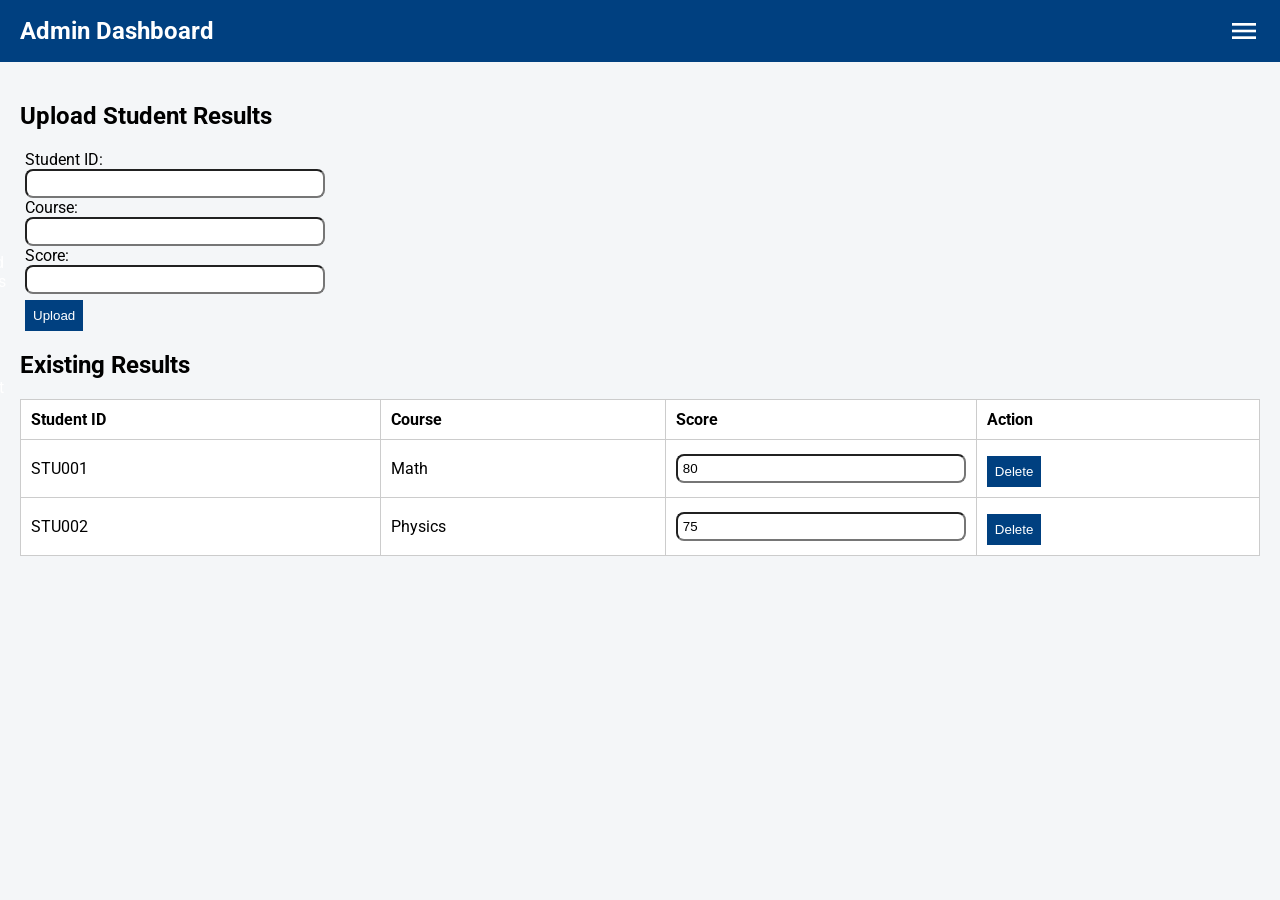
<file: templates/admin.html>
<!DOCTYPE html>
<html lang="en">
<head>
<meta charset="UTF-8">
<meta name="viewport" content="width=device-width, initial-scale=1.0">
<title>University Admin Dashboard</title>

<!-- Material Icons -->
<link href="https://fonts.googleapis.com/icon?family=Material+Icons" rel="stylesheet">

<!-- Google Fonts -->
<link href="https://fonts.googleapis.com/css2?family=Roboto&display=swap" rel="stylesheet">

<!-- CSS for layout -->
<style>
body {
    margin: 0;
    font-family: 'Roboto', sans-serif;
    background-color: #f4f6f8;
}

header {
    background-color: #004080;
    color: white;
    padding: 15px 20px;
    display: flex;
    align-items: center;
    justify-content: space-between;
}

header h1 {
    margin: 0;
    font-size: 1.5rem;
}

.hamburger {
    font-size: 2rem;
    cursor: pointer;
}

.sidebar {
    width: 220px;
    background-color: #003366;
    color: white;
    height: 100vh;
    position: fixed;
    top: 0;
    left: -220px;
    transition: left 0.3s;
    padding-top: 60px;
}

.sidebar.active {
    left: 0;
}

.sidebar ul {
    list-style: none;
    padding: 0;
}

.sidebar ul li {
    padding: 15px 20px;
    cursor: pointer;
    display: flex;
    align-items: center;
}

.sidebar ul li:hover {
    background-color: #0059b3;
}

.sidebar ul li i {
    margin-right: 10px;
}

.main-content {
    margin-left: 0;
    padding: 20px;
    transition: margin-left 0.3s;
}

.main-content.active {
    margin-left: 220px;
}

table {
    width: 100%;
    border-collapse: collapse;
    margin-top: 20px;
    background-color: white;
}

table, th, td {
    border: 1px solid #ccc;
}

th, td {
    padding: 10px;
    text-align: left;
}

input[type="number"], input[type="text"] {
    width: 100%;
    padding: 5px;
    box-sizing: border-box;
}
button {
    padding: 8px 12px;
    background-color: #004080;
    color: white;
    border: none;
    cursor: pointer;
}
button:hover {
    background-color: #0059b3;
}
  .container {
    paddig: 12px;
    width: 300px;
    margin: 5px;
  }
  input {
    border-radius: 8px;
  } 
    button {
        margin-top: 6px;
        padding: 8px;
    }
    input:hover {
        outline:none;
    }
    
</style>
</head>
<body>

<header>
    <h1>Admin Dashboard</h1>
    <span class="material-icons hamburger" onclick="toggleSidebar()">menu</span>
</header>

<div class="sidebar" id="sidebar">
    <ul>
        <li><i class="material-icons">dashboard</i>Dashboard</li>
        <li><i class="material-icons">person</i>Students</li>
        <li><i class="material-icons">school</i>Courses</li>
        <li><i class="material-icons">upload</i>Upload Results</li>
        <li><i class="material-icons">assessment</i>View Results</li>
        <li><i class="material-icons">logout</i>Logout</li>
    </ul>
</div>

<div class="main-content" id="main">
    <h2>Upload Student Results</h2>
    <div class="container">
        <form id="uploadForm">
        <label>Student ID:</label>
        <input type="text" name="student_id" required>

        <label>Course:</label>
        <input type="text" name="course" required>

        <label>Score:</label>
        <input type="number" name="score" min="0" max="100" required>

        <button type="submit">Upload</button>
        </div>
    </form>

    <h2>Existing Results</h2>
    <table id="resultsTable">
        <thead>
            <tr>
                <th>Student ID</th>
                <th>Course</th>
                <th>Score</th>
                <th>Action</th>
            </tr>
        </thead>
        <tbody>
            <!-- Dynamically filled by JS / Flask -->
        </tbody>
    </table>
</div>

<script>
// Hamburger toggle
function toggleSidebar() {
    document.getElementById('sidebar').classList.toggle('active');
    document.getElementById('main').classList.toggle('active');
}

// Dummy dynamic table (replace with Flask data)
const dummyData = [
    {student_id: 'STU001', course: 'Math', score: 80},
    {student_id: 'STU002', course: 'Physics', score: 75},
];

function renderTable() {
    const tbody = document.querySelector('#resultsTable tbody');
    tbody.innerHTML = '';
    dummyData.forEach((row, index) => {
        tbody.innerHTML += `
            <tr>
                <td>${row.student_id}</td>
                <td>${row.course}</td>
                <td><input type="number" value="${row.score}" min="0" max="100" onchange="updateScore(${index}, this.value)"></td>
                <td><button onclick="deleteRow(${index})">Delete</button></td>
            </tr>
        `;
    });
}

function updateScore(index, value) {
    dummyData[index].score = value;
    console.log('Updated:', dummyData[index]);
}

function deleteRow(index) {
    dummyData.splice(index, 1);
    renderTable();
}

// Handle form submission
document.getElementById('uploadForm').addEventListener('submit', function(e){
    e.preventDefault();
    const student_id = this.student_id.value;
    const course = this.course.value;
    const score = this.score.value;
    dummyData.push({student_id, course, score});
    renderTable();
    this.reset();
});

renderTable();
</script>

</body>
</html>
</file>
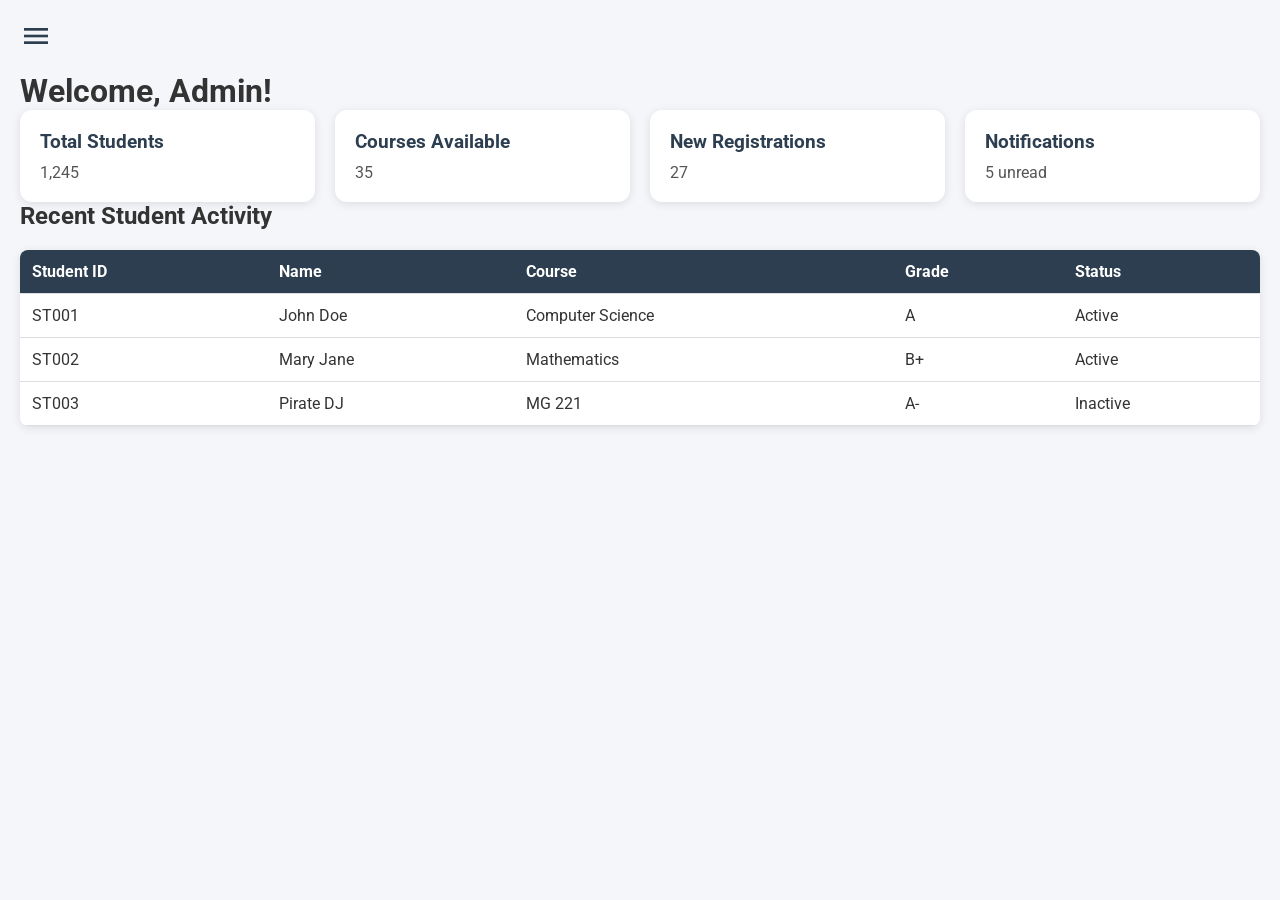
<file: templates/dashboard.html>
<!DOCTYPE html>
<html lang="en">
<head>
<meta charset="UTF-8">
<meta name="viewport" content="width=device-width, initial-scale=1.0">
<title>University Dashboard</title>

<!-- Google Fonts & Material Icons -->
<link href="https://fonts.googleapis.com/css2?family=Roboto:wght@400;500;700&display=swap" rel="stylesheet">
<link href="https://fonts.googleapis.com/icon?family=Material+Icons" rel="stylesheet">

<style>
  
    * {margin:0; padding:0; box-sizing:border-box; font-family: 'Roboto', sans-serif;}
    body {background-color: #f4f6f9; color: #333;}

  
    .sidebar {
        position: fixed;
        top: 0; left: 0;
        width: 250px;
        height: 100%;
        background-color: #2c3e50;
        color: #fff;
        transition: transform 0.3s ease;
        transform: translateX(-260px);
        z-index: 1000;
    }
    .sidebar.active { transform: translateX(0); }
    .sidebar h2 { text-align:center; padding:20px 0; font-size:1.5rem; border-bottom:1px solid rgba(255,255,255,0.1); }
    .sidebar ul { list-style:none; padding:20px; }
    .sidebar ul li { padding:15px 10px; cursor:pointer; transition:0.3s; display:flex; align-items:center; }
    .sidebar ul li:hover { background-color: #34495e; }
    .sidebar ul li i { margin-right:10px; }

    /* Main content */
    .main {
        margin-left: 0;
        padding: 20px;
        transition: margin-left 0.3s ease;
    }
    .main.active { margin-left: 250px; }

    /* Hamburger button */
    .hamburger {
        font-size: 2rem;
        cursor: pointer;
        color: #2c3e50;
        margin-bottom: 20px;
    }

    /* Cards */
    .cards {
        display: grid;
        grid-template-columns: repeat(auto-fit, minmax(200px, 1fr));
        gap: 20px;
    }
    .card {
        background-color: #fff;
        padding: 20px;
        border-radius: 12px;
        box-shadow: 0 2px 10px rgba(0,0,0,0.1);
        transition: 0.3s;
    }
    .card:hover { box-shadow: 0 4px 15px rgba(0,0,0,0.2); }
    .card h3 { margin-bottom:10px; font-size:1.2rem; color:#2c3e50; }
    .card p { font-size:1rem; color:#555; }

    /* Table */
    table {
        width: 100%;
        border-collapse: collapse;
        margin-top:20px;
        background:#fff;
        border-radius: 8px;
        overflow:hidden;
        box-shadow:0 2px 10px rgba(0,0,0,0.1);
    }
    table th, table td {
        padding: 12px;
        text-align:left;
        border-bottom:1px solid #ddd;
    }
    table th { background:#2c3e50; color:#fff; }
</style>
</head>
<body>

<div class="sidebar" id="sidebar">
    <h2></h2>
    <ul>
        <li><i class="material-icons">dashboard</i> Dashboard</li>
        <li><i class="material-icons">school</i> Courses</li>
        <li><i class="material-icons">person</i> Students</li>
         <li><i class="material-icons">file_upload</i>Request</li>

        <li><i class="material-icons">notifications</i> Notifications</li>
        <li><i class="material-icons">settings</i> Settings</li>
        <li><i class="material-icons">lock</i>change password</li>
         <li><i class="material-icons" >logout</i>Logout</li>
    </ul>
</div>

<div class="main" id="main">
    <span class="material-icons hamburger" id="hamburger">menu</span>

    <h1>Welcome, Admin!</h1>

    <!-- Cards -->
    <div class="cards">
        <div class="card">
            <h3>Total Students</h3>
            <p>1,245</p>
        </div>
        <div class="card">
            <h3>Courses Available</h3>
            <p>35</p>
        </div>
        <div class="card">
            <h3>New Registrations</h3>
            <p>27</p>
        </div>
        <div class="card">
            <h3>Notifications</h3>
            <p>5 unread</p>
        </div>
    </div>

    <!-- Table -->
    <h2>Recent Student Activity</h2>
    <table>
        <thead>
            <tr>
                <th>Student ID</th>
                <th>Name</th>
                <th>Course</th>
                <th>Grade</th>
                <th>Status</th>
            </tr>
        </thead>
        <tbody>
            <tr>
                <td>ST001</td>
                <td>John Doe</td>
                <td>Computer Science</td>
                <td>A</td>
                <td>Active</td>
            </tr>
            <tr>
                <td>ST002</td>
                <td>Mary Jane</td>
                <td>Mathematics</td>
                <td>B+</td>
                <td>Active</td>
            </tr>
            <tr>
                <td>ST003</td>
                <td>Pirate DJ</td>
                <td>MG 221</td>
                <td>A-</td>
                <td>Inactive</td>
            </tr>
        </tbody>
    </table>
</div>

<script>
    const sidebar = document.getElementById('sidebar');
    const main = document.getElementById('main');
    const hamburger = document.getElementById('hamburger');

    hamburger.addEventListener('click', () => {
        sidebar.classList.toggle('active');
        main.classList.toggle('active');
    });
</script>

</body>
</html>
</file>
